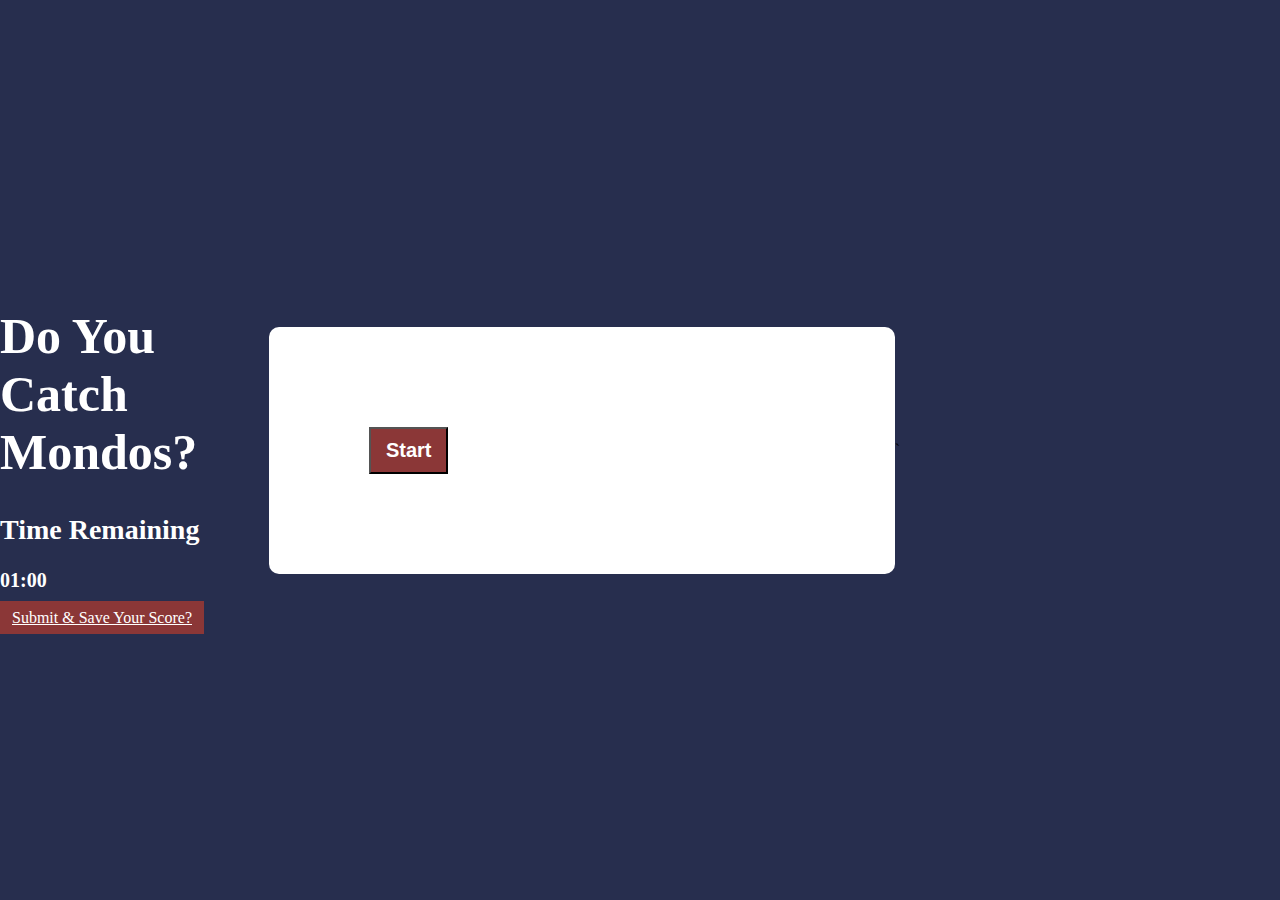
<file: index.html>
<!DOCTYPE html>
<html lang="en">
<head>
    <meta charset="UTF-8">
    <meta name="viewport" content="width=device-width, initial-scale=1.0">
    <title>CodeQuiz</title>
    <link rel="stylesheet" href="./styles.css">
</head>
    <!-- <div class = "container">
        <div id = "home" class = "flex-center flex-column">
            <h1>Do You Catch Mondos?</h1>
            <a class = "btn" href="/quiz.html">Start</a>
            <a class = "btn" href="/scorePage.html">Scores</a>

        </div>
    </div>-->

<!--Header with links and text -->
 <header class="p-5 text-center text-white bg-primary">
     <h1>Do You Catch Mondos?</h1>
     <h2 id = "time-remaining">Time Remaining</h2>
    <!-- <h2 id = "quiz-timer">30</h2> -->
    <h2 Time remaining <span id="time">01:00</span></h2>
    <h3 id = "initialsId" class = "hide"></h3>
    <!-- <a href="#" id = "submit-btn" class = "btn">Submit</a> -->
    <a href="./highscores.html" id="highscore-btn" class = "btn">Submit & Save Your Score?</a>
  </header>
<body>
    <div class="container">
        <div id = "question-body" class = "hide">
            <div id = "question">Question</div>
            <div id = "answer-buttons" class = "btn-grid">
                <button class = "btn">Answer 1</button>
                <button class = "btn">Answer 2</button>
                <button class = "btn">Answer 3</button>
                <button class = "btn">Answer 4</button>
                End Screen Creation w/form to fill out initials-->
                 <div id="end" class = "endScreen">
                    <h1 id="finalScore">0</h1>
                    <form class="end-form-container">
                        <h2 id="end-text">Enter Your Initials</h2>
                        <input type="text" name="name" id="username"
                        placeholder="Enter Your Initials">
                        <button class="btn" id="saveScoreBtn"
                        type = "submit" onclick="saveHighScore(event)"
                        disabled>Save</button>
                        <a href="./index.html" class="btn">Play Again</a>
                        buton for home screen/play again-->
                        <a href="./index.html" class="btn">Play Again</a>
                    </form>
                </div>
                </section>
            </div>
        </div> 

        <div class = "scene-buttons"></div>
        <button id = "start-button" class= "btn start-button">Start</button>
        <button id = "next-button" class= "btn next-button hide">Next Question</button>
    </div>
</div>
<script src="./scripts.js">
    window.localStorage
    console.log(localStorage)
 </script>`
</body>
</html>







<!--Starter layout for quiz-->
<!--<div class = "container">-->
    <!-- <div class = start-button>
        <button>Start</button>
    </div> -->
    <!-- <div class = quiz-body class = "hide"> -->
    <!-- <quizDiv id = "quiz"> -->
        <!-- <button id = "answer-1">Answer: 1</button>
        <button id = "answer-2">Answer: 2</button>
        <button id = "answer-3">Answer: 3</button>
        <button id = "answer-4">Answer: 4</button> -->
    <!-- </quizDiv> -->
    <!-- <button id = "submit">Submit</button> -->
    <!-- <resultsDiv id = "results"></resultsDiv> -->
  

<!--Questions:
1) What type of lure catches the most bass?
    A: soft plastic senko.
2) What type of fish like deep water 25ft+?
    A: smallmouth bass
3) What type of rod && reel is commonly used for both bass and trout?
    A: Spinning rod/reel
4) What type of knot is used for most Bass bait?
    A: Polymer knot
5) What type of fish are the most fun to catch?
    A: Bass.
-->
</file>
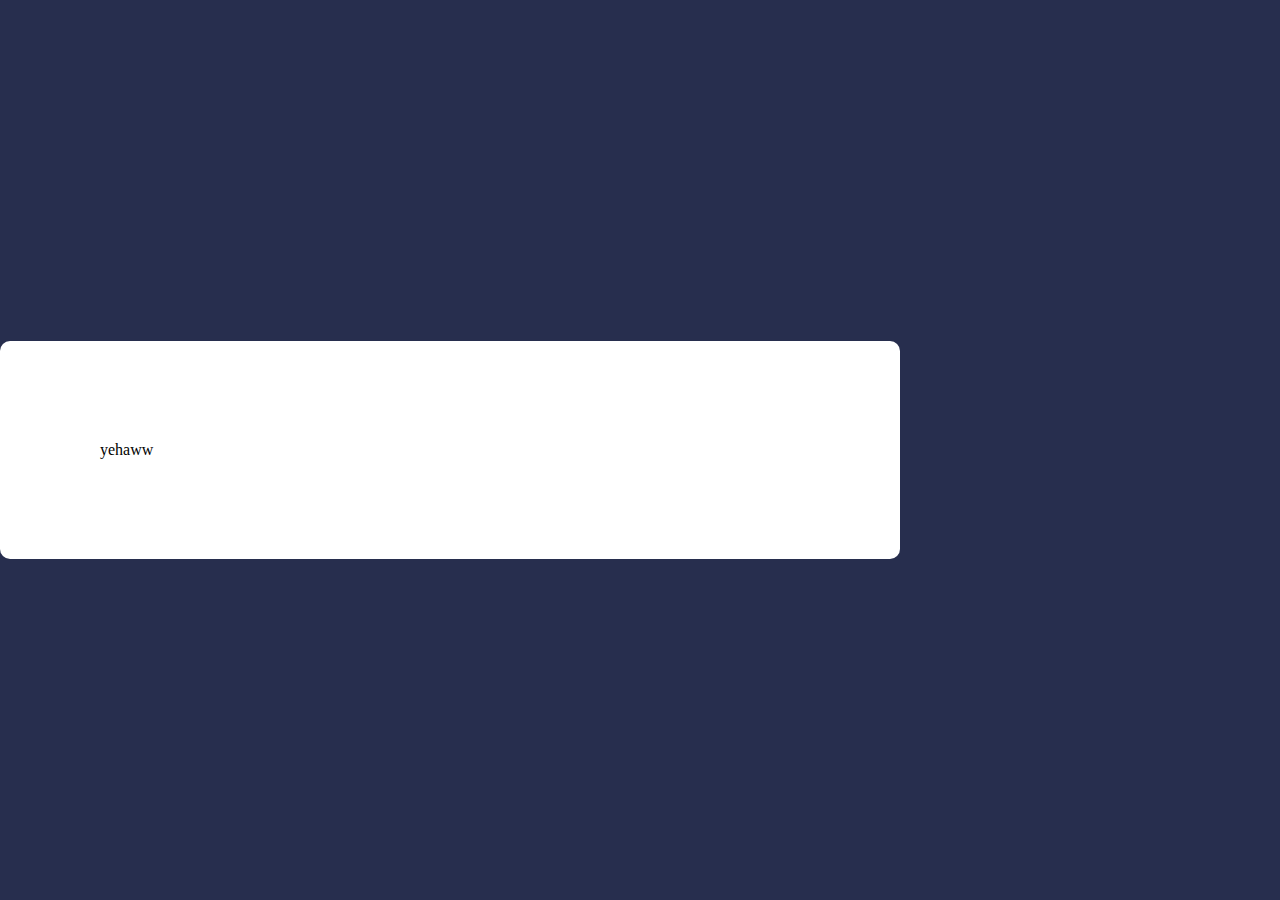
<file: endPage.html>
<!DOCTYPE html>
<html lang="en">
<head>
    <meta charset="UTF-8">
    <meta name="viewport" content="width=device-width, initial-scale=1.0">
    <title>End Screen</title>
    <link rel="stylesheet" href="styles.css">
</head>
<body>

    <div class = "container">
        <div id = "end" class = "flex-center flex-column">
            yehaww
        </div>
    </div>
</body>
</html>
</file>
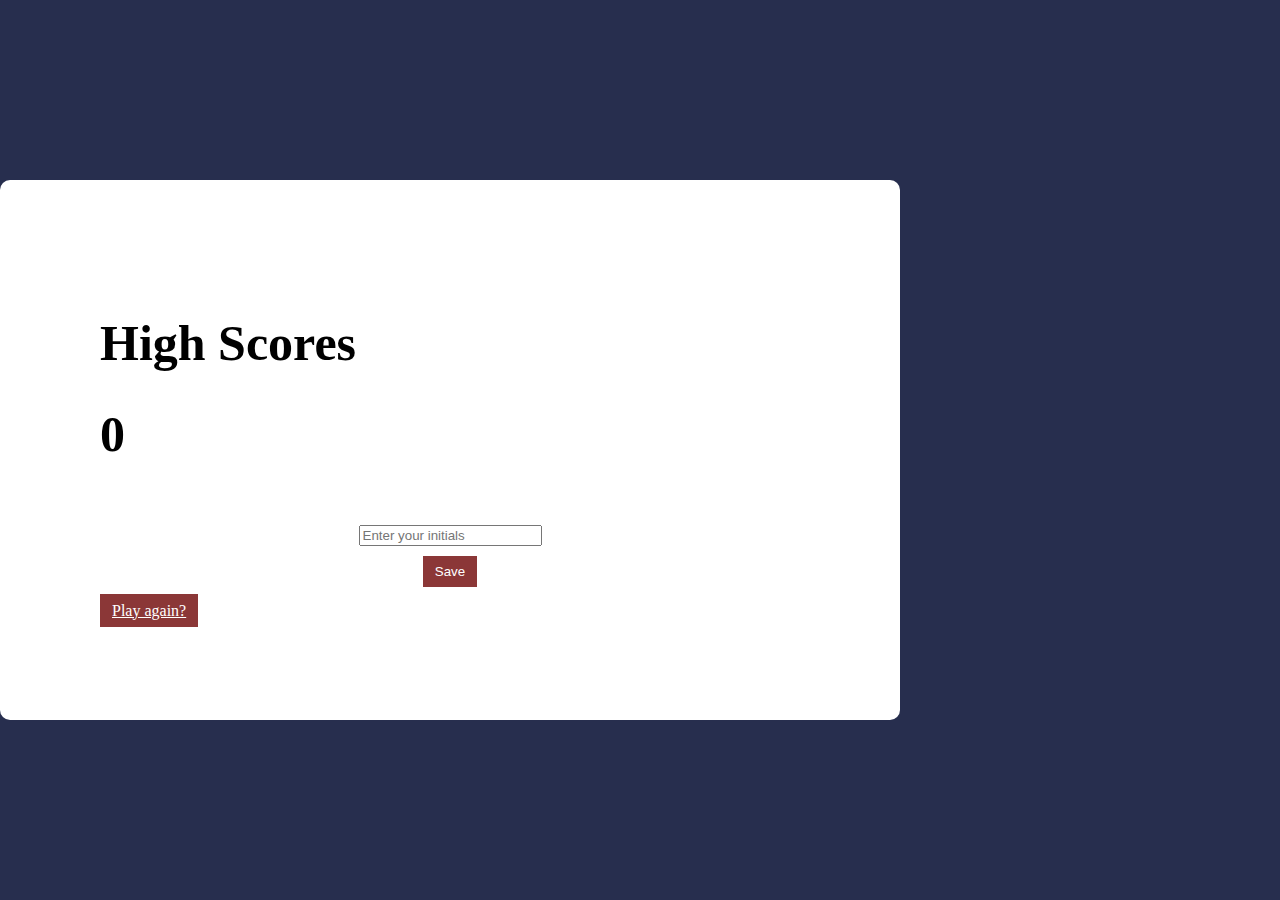
<file: highscores.html>
<!DOCTYPE html>
<html lang="en">
<head>
    <meta charset="UTF-8">
    <meta name="viewport" content="width=device-width, initial-scale=1.0">
    <title>End Screen</title>
    <link rel="stylesheet" href="./styles.css">

</head>
<body>

    <div class = "container">
        <div id = "end" class = "flex-center flex-column">
            <h1 id = "highScore" class = "flex-center flex-column">High Scores</h1>
            <h1 id = "finalScore">0</h1>
            <form class="end-form-container">
                <h2 id="end-text">Enter your initials here</h2>
                <input type="text" name = "name" id="username" placeholder="Enter your initials">
                <button class = "btn" id="saveScoreBtn" type="submit"
                onclick="saveHighScore(event)" disabled>Save</button>
            </form>
            <ul id ="highScoreList"></ul>
            <a href="./index.html" class="btn">Play again?</a>
        </div>
    </div>
    <script src="./endPage.js"></script>
    <script src="./scripts.js"></script>
</body>
</html>
</file>
<file: styles.css>
body {
  background-color: rgb(39, 46, 78);
  padding: 0;
  margin: 0;
  align-items: center;
  display: flex;
  height: 100vh;
  width: 100vh;
  justify-content: center;
}
h1 {
  font-size: 50px;
  color: white;
}
h2 {
  color: white;
  font-size: 20px;
}
.container {
  width: 800px;
  max-width: 80%;
  padding: 100px;
  background-color: white;
  border-radius: 10px;
}
/* .scene-buttons {
  align-items: center;
  display: flex;
} */
.btn-grid {
  margin: 20px 0;
  display: grid;
  gap: 10px;
}
.btn {
  padding: 8px 12px;
  background-color: rgb(139, 55, 55);
  color: white;
}
.start-button,
.next-button {
  padding: 10px 15px;
  font-size: 20px;
  font-weight: bolder;
}
.hide {
  display: none;
}
.end-form-container {
  width: 100%;
  display: flex;
  align-items: center;
  max-width: 80%;
}
#end-text {
  font-size: 10px;
  color: white;
  text-align: center;
}
#saveScoreBtn {
  border: none;
}
input {
  margin-bottom: 10px;
  width: 25%;
}
#quiz-timer {
  font-size: 30px;
}
#time-remaining {
  font-size: 28px;
}

.end-form-container {
  width: 100%;
  display: flex;
  align-items: center;
  flex-direction: column;
  max-width: 800px;
}
#finalScore {
  color: black;
}
#highScoreList {
  font-size: 15px;
}
#highScore {
  color: black;
}

/*Starter layout for styling html*/
/* div {
  box-sizing: border-box;
  font-family: Cambria, Cochin, Georgia, Times, "Times New Roman", serif;
}
h1 {
  color: white;
  text-align: center;
}
.start-button {
  background-color: #4caf50;
  border: none;
  color: white;
  padding: 20px 30px;
  text-align: center;
  font-size: 30px;
  margin: 4px 2px;
  box-sizing: border-box;
}
.btn {
  background-color: rgb(24, 156, 189);
  padding: 5px 10px;
  box-sizing: border-box;
  font-family: Cambria, Cochin, Georgia, Times, "Times New Roman", serif;
  font-size: 20px;
}
#question {
  color: white;
  font-size: 30px;
} */

/*next change location of submit button with id = submit*/
</file>
